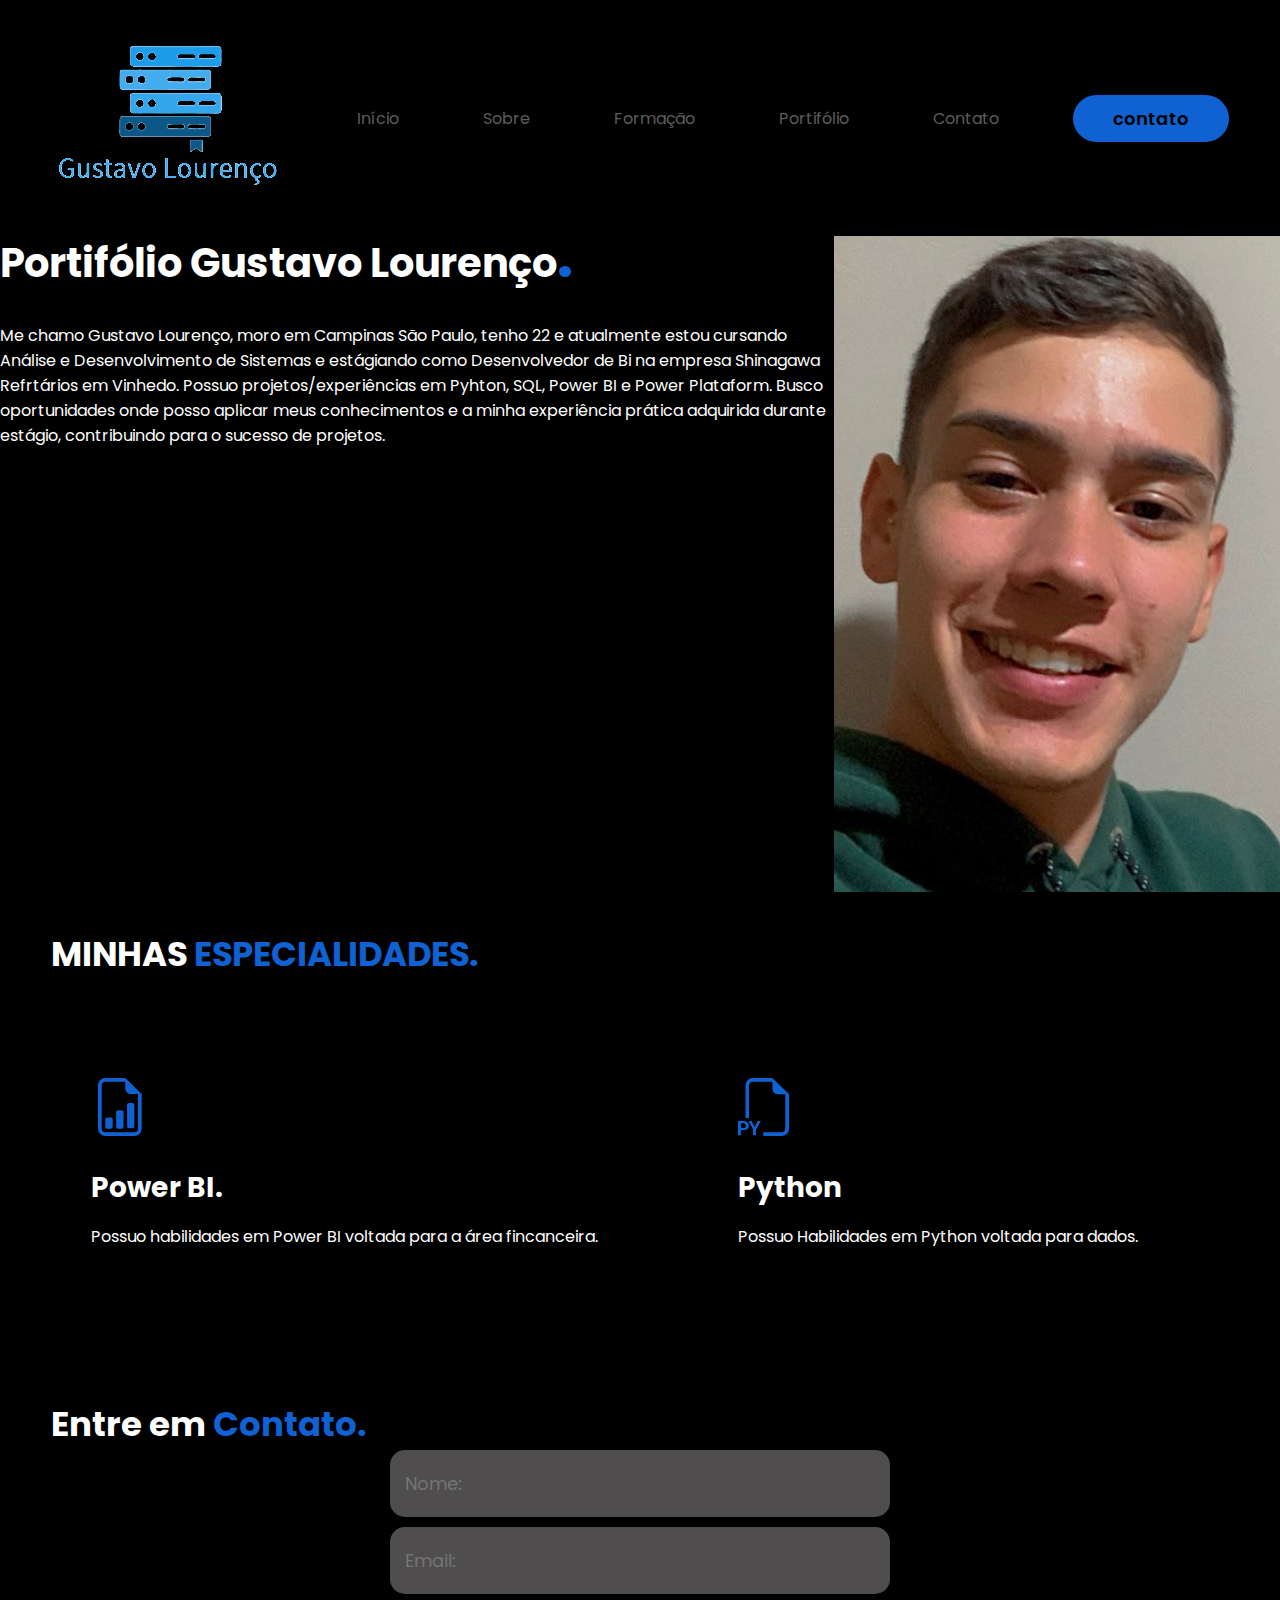
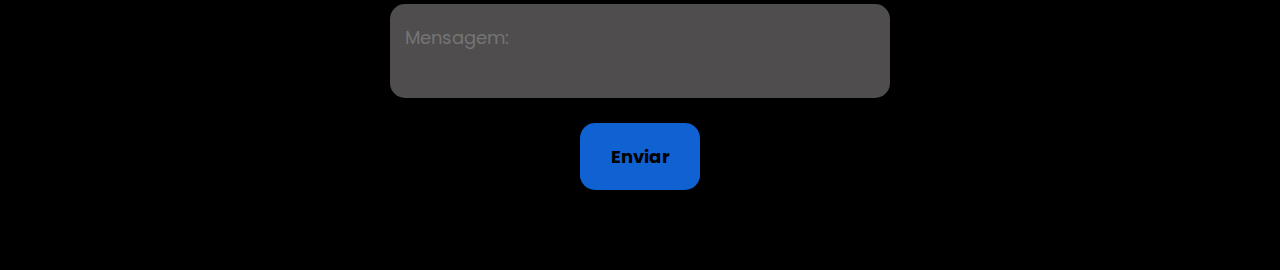
<file: index.html>
<!DOCTYPE html>
<html lang="pt-br">
<head>
    <meta charset="UTF-8">
    <meta name="viewport" content="width=device-width, initial-scale=1.0">
    <!-- Google Fonts -->
    <link rel="preconnect" href="https://fonts.googleapis.com">
    <link rel="preconnect" href="https://fonts.gstatic.com" crossorigin>
    <link href="https://fonts.googleapis.com/css2?family=Poppins:ital,wght@0,100;0,200;0,300;0,400;0,500;0,600;0,700;0,800;0,900;1,100;1,200;1,300;1,400;1,500;1,600;1,700;1,800;1,900&display=swap" rel="stylesheet">
    <!-- Google Fonts-->
    <!-- icons-->
    <link rel="stylesheet" href="https://cdn.jsdelivr.net/npm/bootstrap-icons@1.11.3/font/bootstrap-icons.min.css">
    <!-- icons-->
    <link rel="stylesheet" href="style.css">
    <title>Portifólio Gustavo Lourenço</title>
</head>
<body>

    <header>
        <div class="interface">
            <div class="logo">
                <a href="index.html">
                    <img src="logo.png" alt="Logo Portifólio">
                </a>
            </div><!-- logo -->

            <nav class="menu">
                <ul>
                    <li><a href="index.html">Início</a></li>
                    <li><a href="sobre.html">Sobre</a></li>
                    <li><a href="formacao.html">Formação</a></li>
                    <li><a href="portifolio.html">Portifólio</a></li>
                    <li><a href="contato.html">Contato</a></li>
                </ul>
            </nav>

            <div class="contato">
                <a href="contato.html">
                    <button>contato</button>
                </a>
            </div><!-- contato -->
        </div><!-- interface -->
    </header>
    
    <main>
        <section class="topo-do-portifolio">
            <div class="interface">
                <div class="flex">
                    <div class="topo-site">
                        <h1>Portifólio Gustavo Lourenço<span>.</span></h1>
                        <p>Me chamo Gustavo Lourenço, moro em Campinas São Paulo, tenho 22 e atualmente estou cursando Análise e Desenvolvimento de Sistemas e estágiando como Desenvolvedor de Bi na empresa Shinagawa Refrtários em Vinhedo.
                            Possuo projetos/experiências em Pyhton, SQL, Power BI e Power Plataform.
                            Busco oportunidades onde posso aplicar meus conhecimentos e a minha experiência prática adquirida durante estágio,
                            contribuindo para o sucesso de projetos.</p>

                    </div><!-- topo site -->

                    <div class="img-topo-site">
                        <img src="foto.png" alt="">
                    </div>
                </div><!-- flex -->
            </div><!-- interface -->
        </section><!-- topo do postifolio -->

        <section class="especialidades">
            <div class="interface">
                <h2 class="titulo">MINHAS <span>ESPECIALIDADES.</span></h2>
                <div class="flex">
                    <div class="especialidades-box">
                        <i class="bi bi-file-earmark-bar-graph"></i>
                        <h3>Power BI.</h3>
                        <p>Possuo habilidades em Power BI
                            voltada para a área fincanceira.</p>
                    </div><!-- especialidades-box-->

                    <div class="especialidades-box">
                        <i class="bi bi-filetype-py"></i>
                        <h3>Python</h3>
                        <p>Possuo Habilidades em Python voltada para dados.</p>
                    </div><!-- especialidades-box-->
                </div><!-- flex -->
            </div> <!-- interface -->
        </section><!-- especialidades -->
    </main>

    <section class="contato">
        <div class="interface">
            <h2 class="titulo">Entre em <span>Contato.</span></h2>

            <form action="">
                <input type="text" name="" id="" placeholder="Nome: " required>
                <input type="text" name="" id="" placeholder="Email: " required>
                <textarea name="" id="" placeholder="Mensagem: " required></textarea>
                <div class="enviar"><input type="submit" value="Enviar"></div>
            </form>
        </div><!-- interface -->
    </section><!-- contato -->

</body>
</html>
</file>
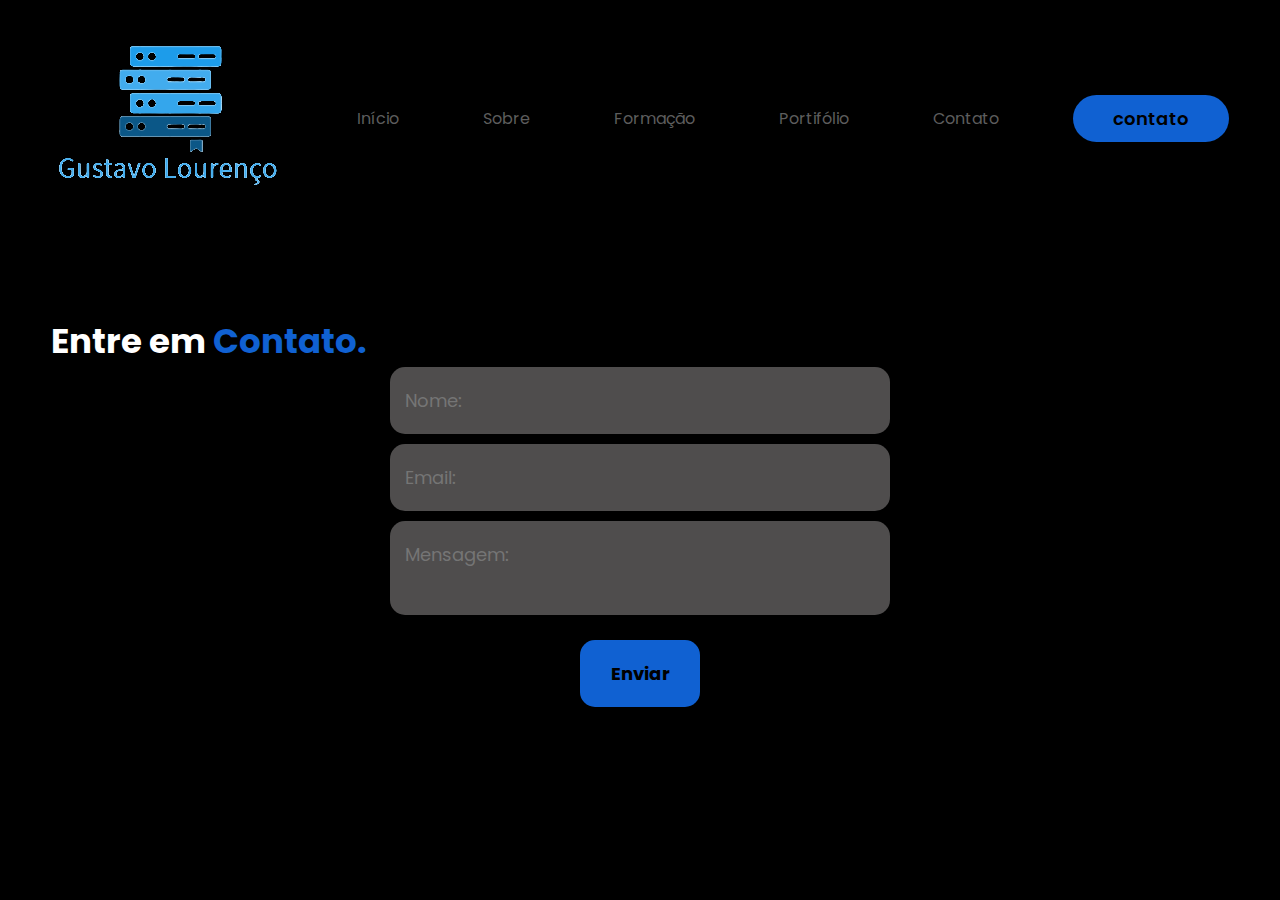
<file: contato.html>
<!DOCTYPE html>
<html lang="pt-br">
<head>
    <meta charset="UTF-8">
    <meta name="viewport" content="width=device-width, initial-scale=1.0">
    <!-- Google Fonts -->
    <link rel="preconnect" href="https://fonts.googleapis.com">
    <link rel="preconnect" href="https://fonts.gstatic.com" crossorigin>
    <link href="https://fonts.googleapis.com/css2?family=Poppins:ital,wght@0,100;0,200;0,300;0,400;0,500;0,600;0,700;0,800;0,900;1,100;1,200;1,300;1,400;1,500;1,600;1,700;1,800;1,900&display=swap" rel="stylesheet">
    <!-- Google Fonts-->
    <!-- icons-->
    <link rel="stylesheet" href="https://cdn.jsdelivr.net/npm/bootstrap-icons@1.11.3/font/bootstrap-icons.min.css">
    <!-- icons-->
    <link rel="stylesheet" href="style.css">
    <title>Contato</title>
</head>
<body>

    <header>
        <div class="interface">
            <div class="logo">
                <a href="index.html">
                    <img src="logo.png" alt="Logo Portifólio">
                </a>
            </div><!-- logo -->

            <nav class="menu-desktop">
                <ul>
                    <li><a href="index.html">Início</a></li>
                    <li><a href="sobre.html">Sobre</a></li>
                    <li><a href="formacao.html">Formação</a></li>
                    <li><a href="portifolio.html">Portifólio</a></li>
                    <li><a href="contato.html">Contato</a></li>
                </ul>
            </nav>

            <div class="contato">
                <a href="contato.html">
                    <button>contato</button>
                </a>
            </div><!-- contato -->
        </div><!-- interface -->
    </header>
    
    <main>
    <section class="contato">
        <div class="interface">
            <h2 class="titulo">Entre em <span>Contato.</span></h2>

            <form action="">
                <input type="text" name="" id="" placeholder="Nome: " required>
                <input type="text" name="" id="" placeholder="Email: " required>
                <textarea name="" id="" placeholder="Mensagem: " required></textarea>
                <div class="enviar"><input type="submit" value="Enviar"></div>
            </form>
        </div><!-- interface -->
    </section><!-- contato -->
    </main>

</body>
</html>
</file>
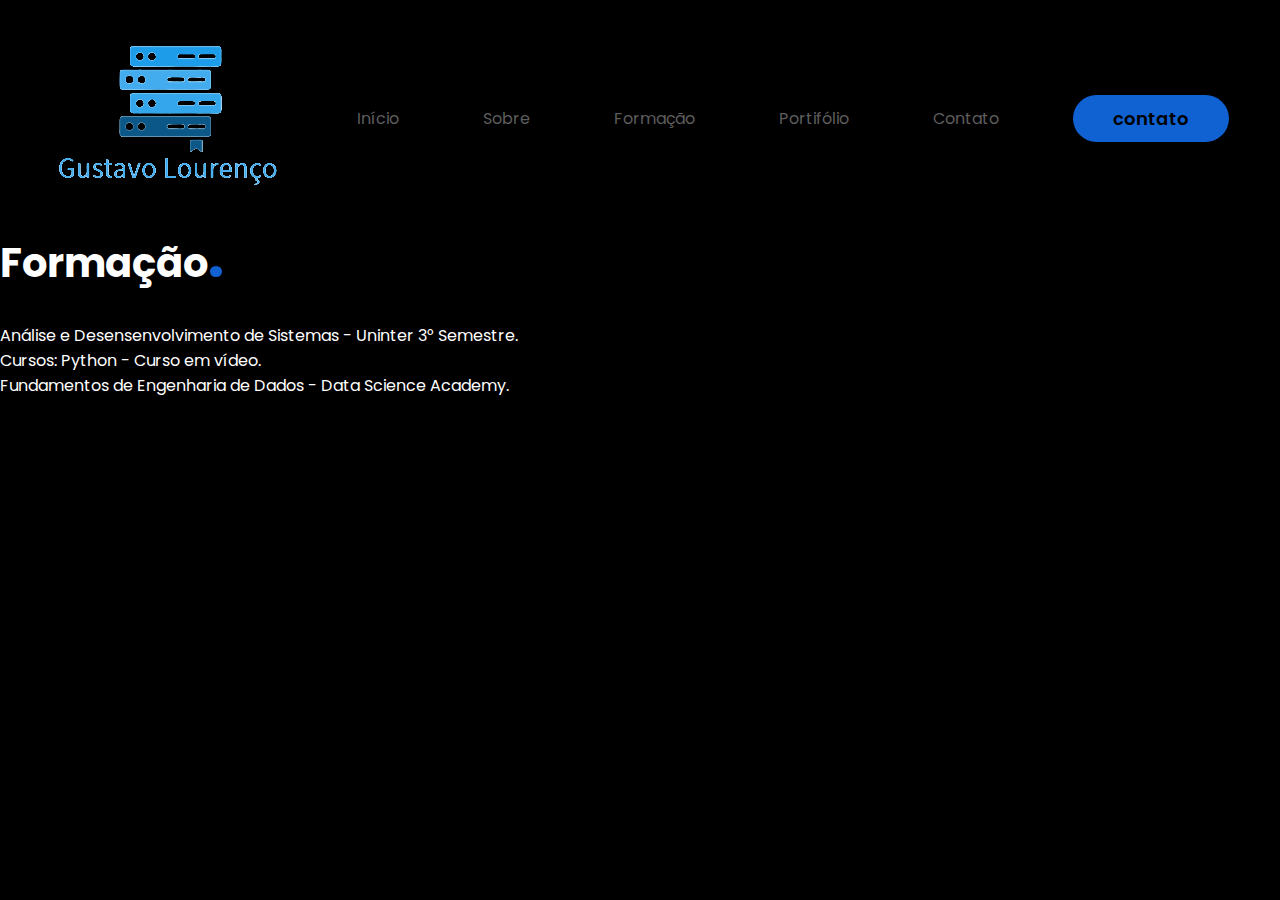
<file: formacao.html>
<!DOCTYPE html>
<html lang="pt-br">
<head>
    <meta charset="UTF-8">
    <meta name="viewport" content="width=device-width, initial-scale=1.0">
    <!-- Google Fonts -->
    <link rel="preconnect" href="https://fonts.googleapis.com">
    <link rel="preconnect" href="https://fonts.gstatic.com" crossorigin>
    <link href="https://fonts.googleapis.com/css2?family=Poppins:ital,wght@0,100;0,200;0,300;0,400;0,500;0,600;0,700;0,800;0,900;1,100;1,200;1,300;1,400;1,500;1,600;1,700;1,800;1,900&display=swap" rel="stylesheet">
    <!-- Google Fonts-->
    <!-- icons-->
    <link rel="stylesheet" href="https://cdn.jsdelivr.net/npm/bootstrap-icons@1.11.3/font/bootstrap-icons.min.css">
    <!-- icons-->
    <link rel="stylesheet" href="style.css">
    <title>Formação</title>
</head>
<body>

    <header>
        <div class="interface">
            <div class="logo">
                <a href="index.html">
                    <img src="logo.png" alt="Logo Portifólio">
                </a>
            </div><!-- logo -->

            <nav class="menu-desktop">
                <ul>
                    <li><a href="index.html">Início</a></li>
                    <li><a href="sobre.html">Sobre</a></li>
                    <li><a href="formacao.html">Formação</a></li>
                    <li><a href="portifolio.html">Portifólio</a></li>
                    <li><a href="contato.html">Contato</a></li>
                </ul>
            </nav>

            <div class="contato">
                <a href="contato.html">
                    <button>contato</button>
                </a>
            </div><!-- contato -->
        </div><!-- interface -->
    </header>
    
    <main>
        <section class="topo-do-portifolio">
            <div class="interface">
                <div class="flex">
                    <div class="topo-site">
                        <h1>Formação<span>.</span></h1>
                        <p>Análise e Desensenvolvimento de Sistemas - Uninter 3° Semestre.<br>
                            Cursos: Python - Curso em vídeo.<br>
                                    Fundamentos de Engenharia de Dados - Data Science Academy.
                        </p>
                    </div><!-- topo site -->
                </div><!-- flex -->
            </div><!-- interface -->
        </section><!-- topo do postifolio -->
    </main>

</body>
</html>
</file>
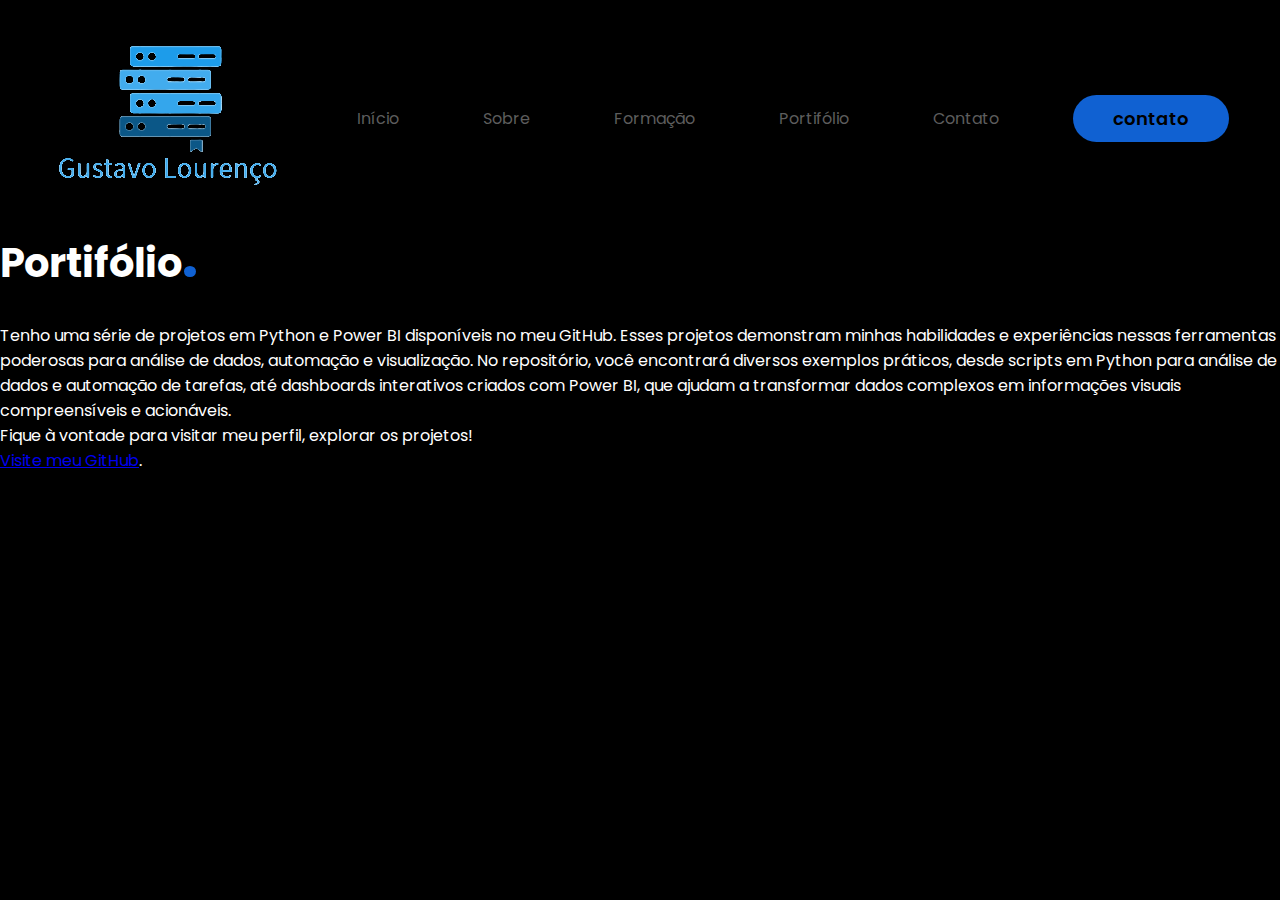
<file: portifolio.html>
<!DOCTYPE html>
<html lang="pt-br">
<head>
    <meta charset="UTF-8">
    <meta name="viewport" content="width=device-width, initial-scale=1.0">
    <!-- Google Fonts -->
    <link rel="preconnect" href="https://fonts.googleapis.com">
    <link rel="preconnect" href="https://fonts.gstatic.com" crossorigin>
    <link href="https://fonts.googleapis.com/css2?family=Poppins:ital,wght@0,100;0,200;0,300;0,400;0,500;0,600;0,700;0,800;0,900;1,100;1,200;1,300;1,400;1,500;1,600;1,700;1,800;1,900&display=swap" rel="stylesheet">
    <!-- Google Fonts-->
    <!-- icons-->
    <link rel="stylesheet" href="https://cdn.jsdelivr.net/npm/bootstrap-icons@1.11.3/font/bootstrap-icons.min.css">
    <!-- icons-->
    <link rel="stylesheet" href="style.css">
    <title>Portifólio</title>
</head>
<body>

    <header>
        <div class="interface">
            <div class="logo">
                <a href="index.html">
                    <img src="logo.png" alt="Logo Portifólio">
                </a>
            </div><!-- logo -->

            <nav class="menu-desktop">
                <ul>
                    <li><a href="index.html">Início</a></li>
                    <li><a href="sobre.html">Sobre</a></li>
                    <li><a href="formacao.html">Formação</a></li>
                    <li><a href="portifolio.html">Portifólio</a></li>
                    <li><a href="contato.html">Contato</a></li>
                </ul>
            </nav>

            <div class="contato">
                <a href="contato.html">
                    <button>contato</button>
                </a>
            </div><!-- contato -->
        </div><!-- interface -->
    </header>
    
    <main>
        <section class="topo-do-portifolio">
            <div class="interface">
                <div class="flex">
                    <div class="topo-site">
                        <h1>Portifólio<span>.</span></h1>
                        <p> Tenho uma série de projetos em Python e Power BI disponíveis no meu GitHub. Esses projetos demonstram minhas habilidades e experiências nessas ferramentas poderosas para análise de dados, automação e visualização.
                            No repositório, você encontrará diversos exemplos práticos, desde scripts em Python para análise de dados e automação de tarefas, até dashboards interativos criados com Power BI, que ajudam a transformar dados complexos em informações visuais compreensíveis e acionáveis.<br>
                            Fique à vontade para visitar meu perfil, explorar os projetos!<br>
                            <a href="https://github.com/glourenc0">Visite meu GitHub</a>.</p>
                    </div><!-- topo site -->
                </div><!-- flex -->
            </div><!-- interface -->
        </section><!-- topo do postifolio -->
    </main>

</body>
</html>
</file>
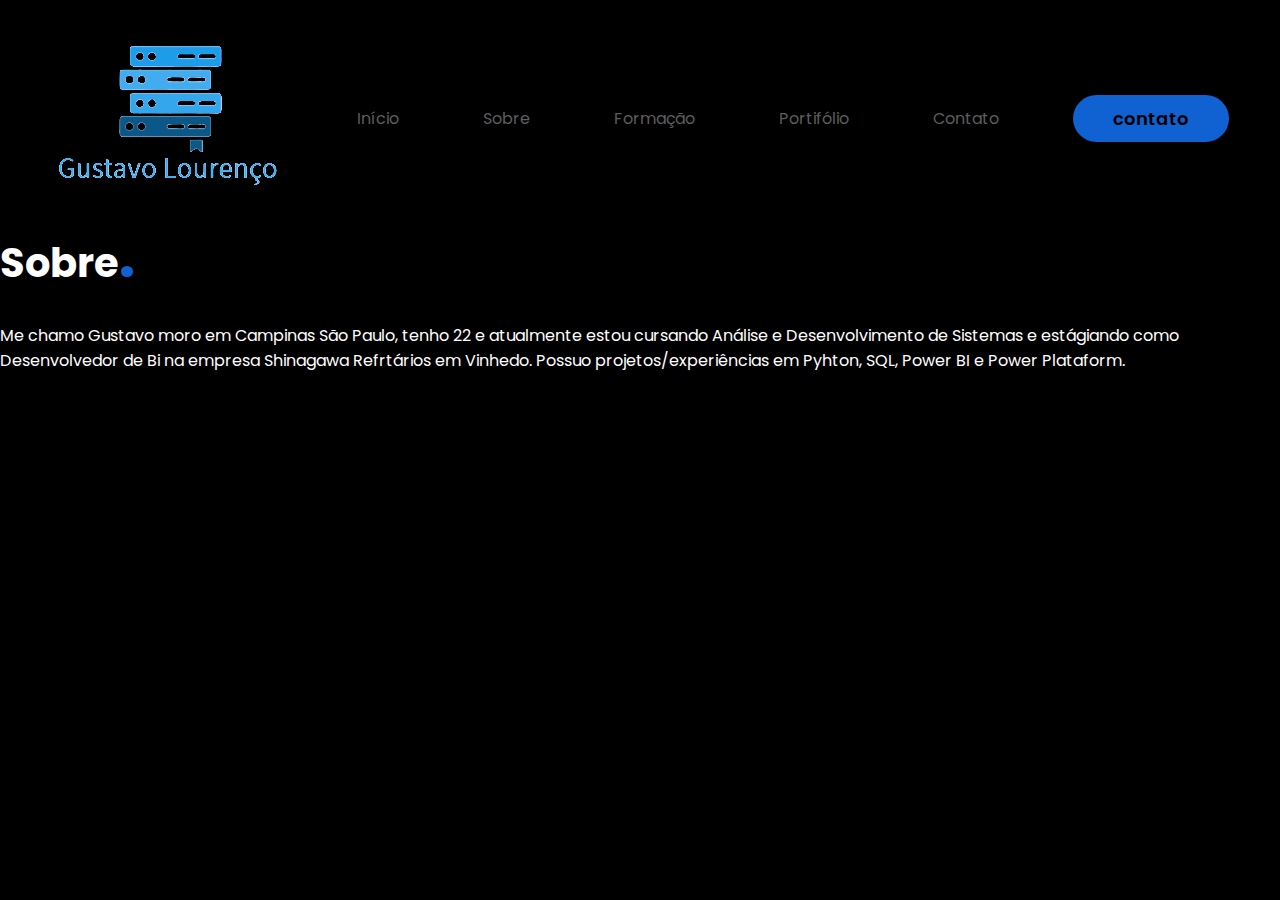
<file: sobre.html>
<!DOCTYPE html>
<html lang="pt-br">
<head>
    <meta charset="UTF-8">
    <meta name="viewport" content="width=device-width, initial-scale=1.0">
    <!-- Google Fonts -->
    <link rel="preconnect" href="https://fonts.googleapis.com">
    <link rel="preconnect" href="https://fonts.gstatic.com" crossorigin>
    <link href="https://fonts.googleapis.com/css2?family=Poppins:ital,wght@0,100;0,200;0,300;0,400;0,500;0,600;0,700;0,800;0,900;1,100;1,200;1,300;1,400;1,500;1,600;1,700;1,800;1,900&display=swap" rel="stylesheet">
    <!-- Google Fonts-->
    <!-- icons-->
    <link rel="stylesheet" href="https://cdn.jsdelivr.net/npm/bootstrap-icons@1.11.3/font/bootstrap-icons.min.css">
    <!-- icons-->
    <link rel="stylesheet" href="style.css">
    <title>Sobre</title>
</head>
<body>

    <header>
        <div class="interface">
            <div class="logo">
                <a href="index.html">
                    <img src="logo.png" alt="Logo Portifólio">
                </a>
            </div><!-- logo -->

            <nav class="menu">
                <ul>
                    <li><a href="index.html">Início</a></li>
                    <li><a href="sobre.html">Sobre</a></li>
                    <li><a href="formacao.html">Formação</a></li>
                    <li><a href="portifolio.html">Portifólio</a></li>
                    <li><a href="contato.html">Contato</a></li>
                </ul>
            </nav>

            <div class="contato">
                <a href="contato.html">
                    <button>contato</button>
                </a>
            </div><!-- contato -->
        </div><!-- interface -->
    </header>
    
    <main>
        <section class="topo-do-portifolio">
            <div class="interface">
                <div class="flex">
                    <div class="topo-site">
                        <h1>Sobre<span>.</span></h1>
                        <p>Me chamo Gustavo moro em Campinas São Paulo, tenho 22 e atualmente estou cursando Análise e Desenvolvimento de Sistemas e estágiando como Desenvolvedor de Bi na empresa Shinagawa Refrtários em Vinhedo.
                            Possuo projetos/experiências em Pyhton, SQL, Power BI e Power Plataform.</p>
                    </div><!-- topo site -->
                </div><!-- flex -->
            </div><!-- interface -->
        </section><!-- topo do postifolio -->
    </main>

</body>
</html>
</file>
<file: style.css>
/* Estilo Geral */
*{
    margin:0;
    padding:0;
    box-sizing: border-box;
    font-family: 'Poppins', sans-serif;
}

body{
    background-color: #000;
    height: 100vh;
}

.interface{
    max-width: 1280px;
    margin: 0 auto;
}

.flex{
    display: flex;
}

.contato button{
    padding: 10px 40px;
    font-size: 18px;
    font-weight: 600;
    background-color: rgb(16, 97, 210);
    border: 0;
    border-radius: 30px;
    cursor: pointer;
    transition: .2s;
}

h2.titulo{
    color: #fff;
    font-size: 34px;
}

h2.titulo span{
    color: rgb(16, 97, 210)
}

button:hover, form .enviar input:hover{
    box-shadow: 0px 0px 8px rgb(16, 97, 210);
    transform: scale(1.05);
 
}

/* Esito do Cabeçalho */
header{
    padding: 40px 4%;
}

header > .interface{
    display: flex;
    align-items: center;
    justify-content: space-between;
}

header a{
    color: #5d5d5d;
    text-decoration: none;
    display: inline-block;
    transition: .2s;
}

header a:hover{
    color:#fff;
    transform: scale(1.05);
}

header nav ul{
    list-style-type: none;
}

header nav ul li{
    display: inline-block;
    padding: 0 40px;
}

.contato button:hover{
    box-shadow: 0px 0px 8px rgb(16, 97, 210);
    transform: scale(1.05);
}

/* Estilo do Topo */
section.topo-site{
    padding: 40px 4%
}

section.topo-site.flex{
    align-items: center;
    justify-content: center;
    gap: 90px;
}

.topo-site h1{
    color: #fff;
    font-size: 40px;
    line-height: 40px;
}

.topo-site h1 span{
    color: rgb(16, 97, 210);
    font-size: 60px;
}

.topo-site p{
    color: #fff;
    margin: 40px 0;
}

.topo-do-portifolio .img-topo-site img{
    position: relative;
    animation : animacaofoto 2s ease-in-out infinite alternate;
}

@keyframes animacaofoto {
    0%{
        top: 0;
    }
    100%{
        top: 30px;
    }
}

/* Estilo Especialidades */
section.especialidades{
    padding: 30px 4%;
}

section.especialidades .flex{
    gap: 60px;
}

.especialidades .especialidades-box{
    color: #fff;
    padding: 40px;
    border-radius: 20px;
    margin-top: 45px;
    transition: .2s;
}

.especialidades .especialidades-box:hover{
    transform: scale(1.05);
    box-shadow: 0 0 20px #ffffff68;
}

.especialidades .especialidades-box i{
    font-size: 58px;
    color: rgb(16, 97, 210);
}

.especialidades .especialidades-box h3{
    font-size: 28px;
    margin: 15px 0;
}

/*Estilo Contato*/
section.contato{
    padding: 80px 4%;
}

form{
    max-width: 500px;
    margin: 0 auto;
    display: flex;
    justify-content: center;
    flex-direction: column;
    gap: 10px;
}

form input, form textarea{
    width: 100%;
    background-color: #4f4d4d;
    border: 0;
    outline: 0;
    padding: 20px 15px;
    border-radius: 15px;
    color: #fff;
    font-size: 18px;
}

form textarea{
    resize: none;
    max-height: 500px;
}

form .enviar{
    margin-top: 15px;
    text-align: center;
}

form .enviar input{
    width: 120px;
    background-color: rgb(16, 97, 210);
    color: #000;
    font-weight: 700;
    cursor: pointer;
    transition: .2s;
}
</file>
